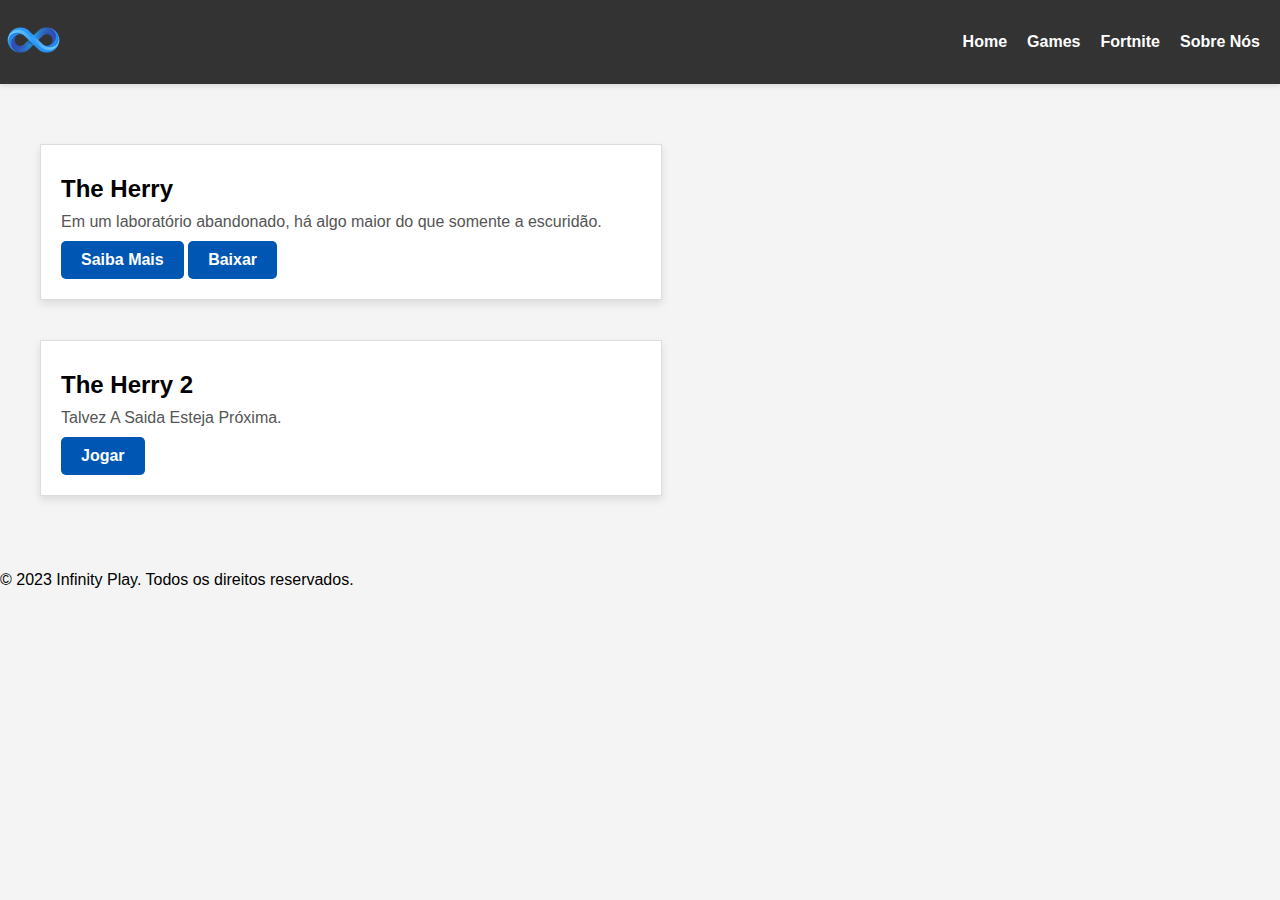
<file: games.html>
<!DOCTYPE html>
<html lang="pt-br">
<head>
  <meta charset="UTF-8">
  <meta name="viewport" content="width=device-width, initial-scale=1.0">
  <link rel="stylesheet" href="style.css">
  <script src="js.js" defer></script>
  <link rel="icon" href="Infinity.ico" type="image/x-icon">
  <title>Infinity Play - Games</title>
</head>
<body>
  <header>
    <div class="logo">
      <img src="Infinity.png" alt="Infinity Play">
    </div>
    <nav>
      <ul>
        <li><a href="index.html">Home</a></li>
        <li><a href="games.html">Games</a></li>
        <li><a href="team.html">Fortnite</a></li>
        <li><a href="sobre.html">Sobre Nós</a></li>
      </ul>
    </nav>
  </header>
  <main>
    <div class="games-container">
      <div class="game">
        
        <h2>The Herry</h2>
        <p>Em um laboratório abandonado, há algo maior do que somente a escuridão.</p>
        <a href="TheHerry.html" class="download-btn">Saiba Mais</a>
        <a href="The _Herry_Game.zip" class="download-btn">Baixar</a>
      </div>

      <div class="game">
        <h2>The Herry 2 </h2>
        <p>Talvez A Saida Esteja Próxima.</p>
        <a href="https://quitto.itch.io/the-herry-2" class="download-btn">Jogar</a>
      </div>

      <!-- Adicione mais blocos 'game' conforme necessário -->
    </div>
  </main>
  <footer>
    <p>&copy; 2023 Infinity Play. Todos os direitos reservados.</p>
  </footer>
</body>
</html>
</file>
<file: style.css>
/* Reset some default styles for consistency */
body, h1, h2, h3, p, ul, li {
    margin: 0;
    padding: 0;
  }
  
  body {
    font-family: Arial, sans-serif;
  }
  
  header {
    background-color: #333;
    color: white;
    display: flex;
    justify-content: space-between;
    align-items: center;
    padding: 10px 20px;
  }
  
  .logo {
    position: relative;
    display: inline-block;
  }
  
 /* ... Outros estilos ... */

.logo {
  position: relative;
  display: inline-block;
}

.logo img {
  height: 50px;
  width: auto;
}

.logo::after {
  content: "InfinityPlay";
  position: absolute;
  top: 50%;
  left: calc(100% + 10px); /* Distância do texto em relação à logo */
  transform: translateY(-50%);
  color: white;
  font-size: 14px;
  opacity: 0;
  pointer-events: none;
  transition: opacity 0.3s ease, left 0.3s ease;
}

.logo:hover::after {
  opacity: 1;
  left: calc(100% + 15px); /* Distância maior para o texto aparecer totalmente */
}

/* ... Outros estilos ... */

  nav ul {
    list-style: none;
    display: flex;
  }
  
  nav li {
    margin-right: 20px;
  }
  
  nav a {
    color: white;
    text-decoration: none;
  }
  
  main {
    padding: 20px;
  }
  
  /* Add modern styling */
  body {
    background-color: #f4f4f4;
  }
  
  header, footer {
    padding: 15px 0;
  }
  
  header {
    box-shadow: 0px 2px 5px rgba(0, 0, 0, 0.1);
  }
  
  nav ul {
    display: flex;
    align-items: center;
  }
  
  nav a {
    font-weight: bold;
    transition: color 0.3s ease;
  }
  
  nav a:hover {
    color: #007BFF;
  }
  
  .banner-container {
    text-align: center;
    margin-top: 20px;
  }
  
  .banner {
    max-width: 150%;
    height: auto;
    border-radius: 8px;
    box-shadow: 0px 4px 10px rgba(0, 0, 0, 0.1);
  }

  .banner img {
    width: 700px;
    height: 300px;
    object-fit: cover; /* Para manter a proporção e recortar a imagem se necessário */
  }

  h1{
    font-size: xx-large;
    height: auto;
    font: 500;
    
  }

.modal {
  display: none;
  position: fixed;
  top: 0;
  left: 0;
  width: 100%;
  height: 100%;
  background-color: rgba(0, 0, 0, 0.7);
  z-index: 1000;
  justify-content: center;
  align-items: center;
}

.modal-content {
  background-color: white;
  padding: 20px;
  border-radius: 5px;
  max-width: 80%;
  max-height: 80%;
  overflow: auto;
  opacity: 0;
  transform: translateY(-20px);
  transition: opacity 0.3s ease, transform 0.3s ease;
}

.modal.show {
  display: flex;
}

.modal.show .modal-content {
  opacity: 1;
  transform: translateY(0);
}
/* ... Seus outros estilos ... */

.team-container {
  display: flex;
  flex-direction: column;
  align-items: center;
}

.player {
  text-align: center;
  margin-bottom: 20px; /* Espaçamento entre jogadores */
}

.player h1 {
  margin-bottom: 5px; /* Espaçamento entre h1 e p */
}

.player h2 {
  margin-top: 15px; /* Espaçamento entre p e h2 */
}

/* ... Seus outros estilos ... */


/* ... Outros estilos ... */

.banner img {
  width: 100%;
  height: auto;
}

.project-highlight {
  text-align: center;
  padding: 50px 0;
}

.project-card {
  margin: 20px;
  padding: 20px;
  background-color: #f4f4f4;
  box-shadow: 0px 2px 5px rgba(0, 0, 0, 0.1);
}

.project-card img {
  max-width: 100%;
  height: auto;
}

/* ... Outros estilos ... */

.learn-more-btn {
  display: inline-block;
  padding: 10px 20px;
  background-color: #007BFF;
  color: white;
  text-decoration: none;
  border: none;
  border-radius: 5px;
  font-weight: bold;
  transition: background-color 0.3s ease;
}

.learn-more-btn:hover {
  background-color: #0056b3;
}

/* ... Outros estilos ... */


/* ... Outros estilos ... */
/* ... Outros estilos ... */

.download-btn {
  display: inline-block;
  padding: 10px 20px;
  background-color: #007BFF;
  color: white;
  text-decoration: none;
  border: none;
  border-radius: 5px;
  font-weight: bold;
  transition: background-color 0.3s ease;
  margin-top: 10px;
}

.download-btn:hover {
  background-color: #0056b3;
}
.events-tournaments {
  padding: 50px 0;
}

.events-tournaments h2 {
  font-size: 24px;
  text-align: center;
  margin-bottom: 20px;
}

.event {
  margin: 20px 0;
}

.event h3 {
  font-size: 20px;
  margin-top: 10px;
}

.event p {
  font-size: 16px;
  margin-top: 10px;
}

.event .learn-more-btn {
  display: inline-block;
  margin-top: 10px;
  font-weight: bold;
  text-decoration: none;
  color: #007BFF;
}

.upcoming-releases {
  padding: 50px 0;
  background-color: #f4f4f4;
}

.upcoming-releases h2 {
  font-size: 28px;
  text-align: center;
  margin-bottom: 20px;
  color: #333;
}

.game-preview {
  margin: 20px;
  padding: 20px;
  background-color: #fff;
  box-shadow: 0px 2px 5px rgba(0, 0, 0, 0.1);
}

.game-preview img {
  width: 100%;
  max-height: 200px;
  object-fit: cover;
  border-radius: 5px;
}

.game-preview h3 {
  font-size: 24px;
  margin-top: 10px;
  color: #333;
}

.game-preview p {
  font-size: 16px;
  margin-top: 10px;
  color: #555;
}

.game-preview .learn-more-btn {
  display: inline-block;
  margin-top: 15px;
  font-weight: bold;
  text-decoration: none;
  color: #007BFF;
  border-bottom: 2px solid transparent;
  transition: border-color 0.3s ease;
}

.game-preview .learn-more-btn:hover {
  border-color: #007BFF;
}

.events-tournaments {
  padding: 50px 0;
}

.events-tournaments h2 {
  font-size: 28px;
  text-align: center;
  margin-bottom: 20px;
  color: #333;
}

.event {
  margin: 20px;
  padding: 20px;
  background-color: #fff;
  box-shadow: 0px 2px 5px rgba(0, 0, 0, 0.1);
}

.event h3 {
  font-size: 24px;
  margin-top: 10px;
  color: #333;
}

.event p {
  font-size: 16px;
  margin-top: 10px;
  color: #555;
}

.event .learn-more-btn {
  display: inline-block;
  margin-top: 15px;
  font-weight: bold;
  text-decoration: none;
  color: #007BFF;
  border-bottom: 2px solid transparent;
  transition: border-color 0.3s ease;
}

.event .learn-more-btn:hover {
  border-color: #007BFF;
}

h1 {
  font-size: 36px;
  text-align: center;
  margin-top: 20px;
  color: #333;
}
.learn-more-btn {
  background-color:   #ffffff; /* Fundo azul */
  color: #04055a; /* Texto branco */
  border: none; /* Remova a borda */
  padding: 10px 20px;
  display: inline-block;
  margin: 10px;
  text-align: center;
  text-decoration: none;
  transition: background-color 0.3s, color 0.3s;
}

.learn-more-btn:hover {
  background-color: #0056b3; /* Fundo azul mais escuro ao passar o mouse */
}
/* Defina a cor padrão para os links não visitados */
.custom-link {
  color: #fff;
  text-decoration: none;
}

.custom-link:hover {
  color: #fff;
}

/* Estilos para os jogos */
.games-container {
  display: flex;
  justify-content: space-between;
  flex-wrap: wrap;
  gap: 20px;
  padding: 20px;
}

.game {
  border: 1px solid #ddd;
  padding: 20px;
  width: calc(33.33% - 20px); /* Para três jogos por linha */
  box-shadow: 0px 2px 6px rgba(0, 0, 0, 0.1);
  transition: transform 0.3s;
}

.game:hover {
  transform: translateY(-5px);
}

/* Estilos para o pop-up "Ver Mais" */
.modal {
  display: none;
  position: fixed;
  top: 0;
  left: 0;
  width: 100%;
  height: 100%;
  background-color: rgba(0, 0, 0, 0.5);
  align-items: center;
  justify-content: center;
}

.modal-content {
  background-color: #fff;
  padding: 20px;
  border-radius: 5px;
  box-shadow: 0px 2px 6px rgba(0, 0, 0, 0.1);
}

.close-modal-btn {
  position: absolute;
  top: 10px;
  right: 10px;
  cursor: pointer;
}

/* Adicione outros estilos conforme necessário */
/* ... Outros estilos ... */

.games-container {
  display: flex;
  flex-wrap: wrap;
  justify-content: space-between;
  margin-top: 20px;
}

.game {
  width: calc(50% - 20px);
  background-color: #ffffff;
  padding: 20px;
  margin-bottom: 20px;
  box-shadow: 0px 4px 8px rgba(0, 0, 0, 0.1);
  transition: transform 0.3s ease-in-out;
}

.game:hover {
  transform: translateY(-10px);
}

.game img {
  max-width: 100%;
  height: auto;
}

.game h2 {
  margin-top: 10px;
  font-size: 1.5rem;
}

.game p {
  margin-top: 10px;
  color: #555;
}

.game .ver-mais-btn, .game .download-btn {
  display: inline-block;
  padding: 10px 20px;
  margin-top: 10px;
  background-color: #0056b3;
  color: #fff;
  border: none;
  border-radius: 5px;
  text-align: center;
  text-decoration: none;
  cursor: pointer;
  transition: background-color 0.3s, transform 0.3s;
}

.game .ver-mais-btn:hover, .game .download-btn:hover {
  background-color: #003c80;
  transform: scale(1.05);
}
/* ... Outros estilos ... */

.blog-posts {
  display: flex;
  flex-wrap: wrap;
  gap: 20px;
  padding: 20px;
}

.blog-post {
  width: calc(50% - 20px);
  background-color: #ffffff;
  padding: 20px;
  margin-bottom: 20px;
  box-shadow: 0px 4px 8px rgba(0, 0, 0, 0.1);
  transition: transform 0.3s ease-in-out;
}

.blog-post:hover {
  transform: translateY(-10px);
}

.blog-post h2 {
  margin-top: 10px;
  font-size: 1.5rem;
}

.blog-post p {
  margin-top: 10px;
  color: #555;
}

/* ... Outros estilos ... */
/* ... Outros estilos ... */

.social-contact {
  display: flex;
  justify-content: space-between;
  align-items: center;
  padding: 50px 20px;
  background-color: #f4f4f4;
}

.social-media {
  flex: 1;
}

.social-media h2 {
  font-size: 24px;
  margin-bottom: 10px;
  color: #333;
}

.social-icons {
  display: flex;
  gap: 20px;
}

.social-icon {
  display: inline-block;
  width: 40px;
  height: 40px;
  border-radius: 50%;
  background-color: #007BFF;
  text-align: center;
  line-height: 40px;
  transition: background-color 0.3s;
}

.social-icon img {
  width: 100%;
  height: auto;
}

.social-icon:hover {
  background-color: #0056b3;
}

.contact {
  flex: 1;
  text-align: right;
}

.contact h2 {
  font-size: 24px;
  margin-bottom: 10px;
  color: #333;
}

.contact p {
  font-size: 16px;
  color: #555;
}

.contact a {
  display: inline-block;
  margin-top: 10px;
  color: #007BFF;
  text-decoration: none;
  transition: color 0.3s;
}

.contact a:hover {
  color: #0056b3;
}

/* ... Outros estilos ... */
/* Estilos para a sobreposição */
.overlay {
  display: none;
  position: fixed;
  top: 0;
  left: 0;
  width: 100%;
  height: 100%;
  background-color: rgba(0, 0, 0, 0.7);
  z-index: 1000;
  justify-content: center;
  align-items: center;
}

.event-details {
  background-color: white;
  padding: 20px;
  border-radius: 5px;
  max-width: 80%;
  max-height: 80%;
  overflow: auto;
  opacity: 0;
  transform: translateY(-20px);
  transition: opacity 0.3s ease, transform 0.3s ease;
}

.overlay.show {
  display: flex;
}

.overlay.show .event-details {
  opacity: 1;
  transform: translateY(0);
}


.game-preview img {
  width: 100%;
  height: auto;
  border-radius: 8px;
  box-shadow: 0px 4px 10px rgba(0, 0, 0, 0.1);
  transition: transform 0.3s, box-shadow 0.3s;
}

.game-preview img:hover {
  transform: scale(1.05);
  box-shadow: 0px 8px 20px rgba(0, 0, 0, 0.2);
}
</file>
